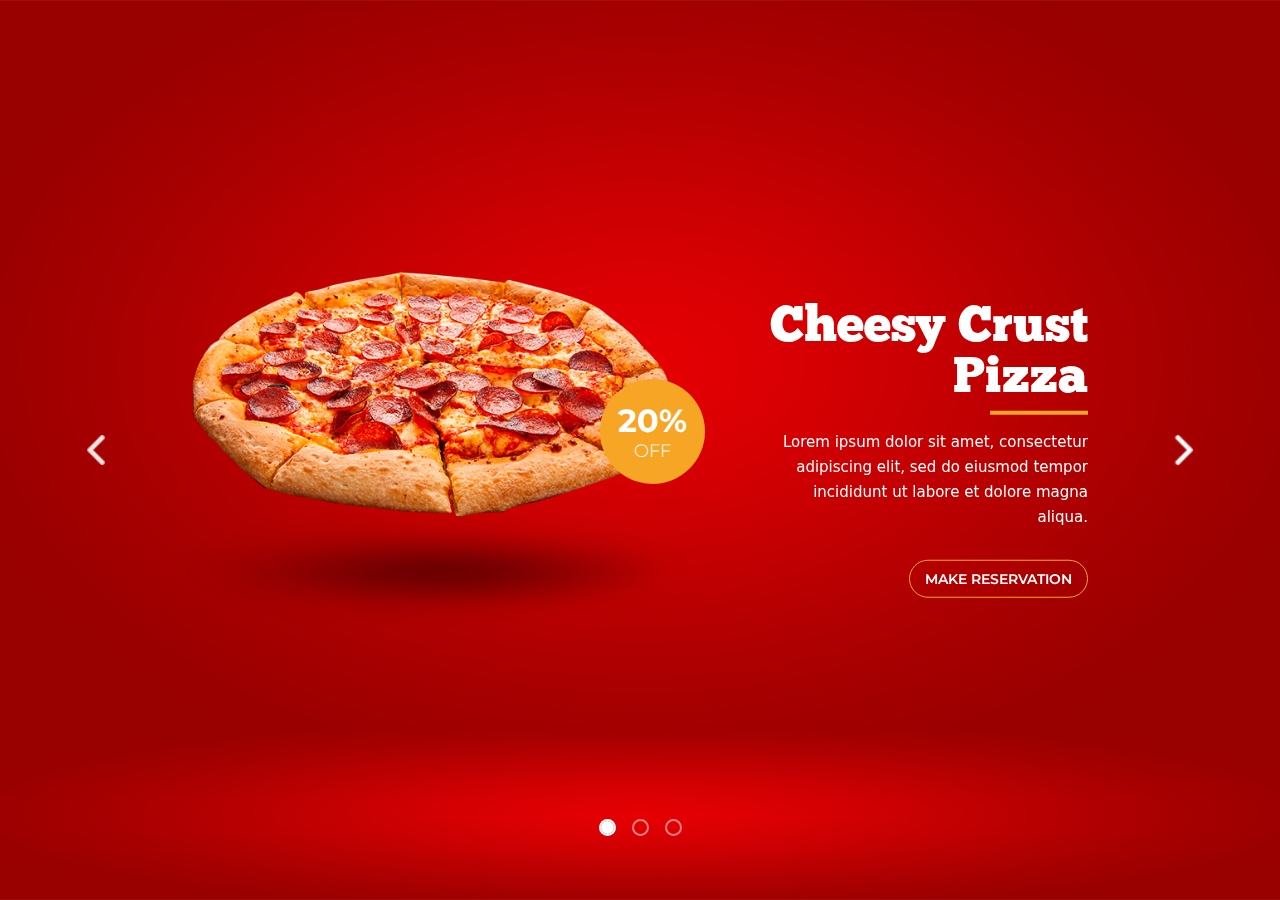
<file: index.html>
<!DOCTYPE html>
<html lang="zxx">
<head>

    <!-- Meta tags -->
    <meta charset="UTF-8">
    <meta name="viewport" content="width=device-width, initial-scale=1">
    
    <!-- Title -->
    <title>Butazzo - Fast Food and Restaurant Responsive Bootstrap Slider</title>
    
    <!-- Stylesheets -->
    <link rel="stylesheet" href="src/assets/css/bootstrap.min.css">
    <link rel="stylesheet" href="src/assets/css/style.css">

    <!-- Google Font -->
    <link href="https://fonts.googleapis.com/css2?family=Montserrat:wght@300,400,600,700&display=swap" rel="stylesheet">
    
</head>
<body>

<div id="myCarousel" class="carousel slide carousel-fade mb-6" data-bs-ride="carousel" data-bs-theme="light" style="background-image: url('src/assets/img/slider_bg.jpg');">
    <div class="carousel-inner">
        
        <!-- Carousel Item 1 -->
        <div class="carousel-item active">
            <div class="container">
                <div class="carousel-caption">
                    <div class="row flex align-items-center">
                        <div class="col-md-6 col-lg-7">

                            <!-- Carousel Image -->
                            <div class="fadeUp">
                                <div class="d-flex flex-column align-items-center position-relative item_media pr-9">
                                    <div class="position-relative">
                                        <img src="src/assets/img/Butazzo-Slider1.png" alt="butazzo-slider" class="item_img animate-bounce">
                                        <div class="item_badge">
                                            <span class="badge_btext">20%</span>
                                            <span class="badge_stext">OFF</span>
                                        </div>
                                    </div>
                                    <img src="src/assets/img/shadow.png" alt="shadow" class="item_shadow animate-shadow">
                                </div>
                            </div>
                        </div>
                        <div class="col-md-6 col-lg-5">

                            <!-- Carousel Content -->
                            <div class="text-start d-none d-md-block">
                                <h4 class="item_name fadeUp">Cheesy Crust Pizza</h4>
                                <p class="item_info fadeUp fade-slow">
                                    Lorem ipsum dolor sit amet, consectetur adipiscing elit, sed do eiusmod tempor incididunt ut labore et dolore magna aliqua.
                                </p>
                                <div class="text-end fadeUp fade-medium">
                                    <a href="#" class="item_link page-scroll">
                                        Make Reservation
                                    </a>
                                </div>
                            </div>
                        </div>
                    </div>
                </div>
            </div>
        </div>

        <!-- Carousel Item 2 -->
        <div class="carousel-item">
            <div class="container">
                <div class="carousel-caption">
                    <div class="row flex align-items-center">
                        <div class="col-md-6 col-lg-7">

                            <!-- Carousel Image -->
                            <div class="fadeUp">
                                <div class="d-flex flex-column align-items-center position-relative item_media pr-9">
                                    <div class="position-relative">
                                        <img src="src/assets/img/Butazzo-Slider2.png" alt="butazzo-slider" class="item_img animate-bounce">
                                        <div class="item_badge">
                                            <span class="badge_btext">25%</span>
                                            <span class="badge_stext">OFF</span>
                                        </div>
                                    </div>
                                    <img src="src/assets/img/shadow.png" alt="shadow" class="item_shadow animate-shadow">
                                </div>
                            </div>
                        </div>
                        <div class="col-md-6 col-lg-5">

                            <!-- Carousel Content -->
                            <div class="text-start d-none d-md-block">
                                <h4 class="item_name fadeUp">Taco Bell Chicken</h4>
                                <p class="item_info fadeUp fade-slow">
                                    Lorem ipsum dolor sit amet, consectetur adipiscing elit, sed do eiusmod tempor incididunt ut labore et dolore magna aliqua.
                                </p>
                                <div class="text-end fadeUp fade-medium">
                                    <a href="#" class="item_link page-scroll">
                                        Make Reservation
                                    </a>
                                </div>
                            </div>
                        </div>
                    </div>
                </div>
            </div>
        </div>

        <!-- Carousel Item 3 -->
        <div class="carousel-item">
            <div class="container">
                <div class="carousel-caption">
                    <div class="row flex align-items-center">
                        <div class="col-md-6 col-lg-7">

                            <!-- Carousel Image -->
                            <div class="fadeUp">
                                <div class="d-flex flex-column align-items-center position-relative item_media pr-9">
                                    <div class="position-relative">
                                        <img src="src/assets/img/Butazzo-Slider3.png" alt="butazzo-slider" class="item_img animate-bounce">
                                        <div class="item_badge">
                                            <span class="badge_btext">15%</span>
                                            <span class="badge_stext">OFF</span>
                                        </div>
                                    </div>
                                    <img src="src/assets/img/shadow.png" alt="shadow" class="item_shadow animate-shadow">
                                </div>
                            </div>
                        </div>
                        <div class="col-md-6 col-lg-5">

                            <!-- Carousel Content -->
                            <div class="text-start d-none d-md-block">
                                <h4 class="item_name fadeUp">Turkey Burger</h4>
                                <p class="item_info fadeUp fade-slow">
                                    Lorem ipsum dolor sit amet, consectetur adipiscing elit, sed do eiusmod tempor incididunt ut labore et dolore magna aliqua.
                                </p>
                                <div class="text-end fadeUp fade-medium">
                                    <a href="#" class="item_link page-scroll">
                                        Make Reservation
                                    </a>
                                </div>
                            </div>
                        </div>
                    </div>
                </div>
            </div>
        </div>
    </div>

    <!-- Carousel Control Left -->
    <button class="carousel-control-prev" type="button" data-bs-target="#myCarousel" data-bs-slide="prev">
        <img src="src/assets/img/left-arrow.png" alt="control-prev">
    </button>

    <!-- Carousel Control Right -->
    <button class="carousel-control-next" type="button" data-bs-target="#myCarousel" data-bs-slide="next">
        <img src="src/assets/img/right-arrow.png" alt="control-next">
    </button>


    <!-- Carousel Indicators -->
    <div class="carousel-indicators">

        <!-- Carousel Indicator 1 -->
        <button type="button" data-bs-target="#myCarousel" data-bs-slide-to="0" class="active" aria-current="true" aria-label="Slide 1"></button>

        <!-- Carousel Indicator 2 -->
        <button type="button" data-bs-target="#myCarousel" data-bs-slide-to="1" aria-label="Slide 2"></button>

        <!-- Carousel Indicator 3 -->
        <button type="button" data-bs-target="#myCarousel" data-bs-slide-to="2" aria-label="Slide 3"></button>
    </div>
</div>

<!-- JavaScript -->
<script src="src/assets/js/bootstrap.bundle.min.js"></script>

</body>
</html>
</file>
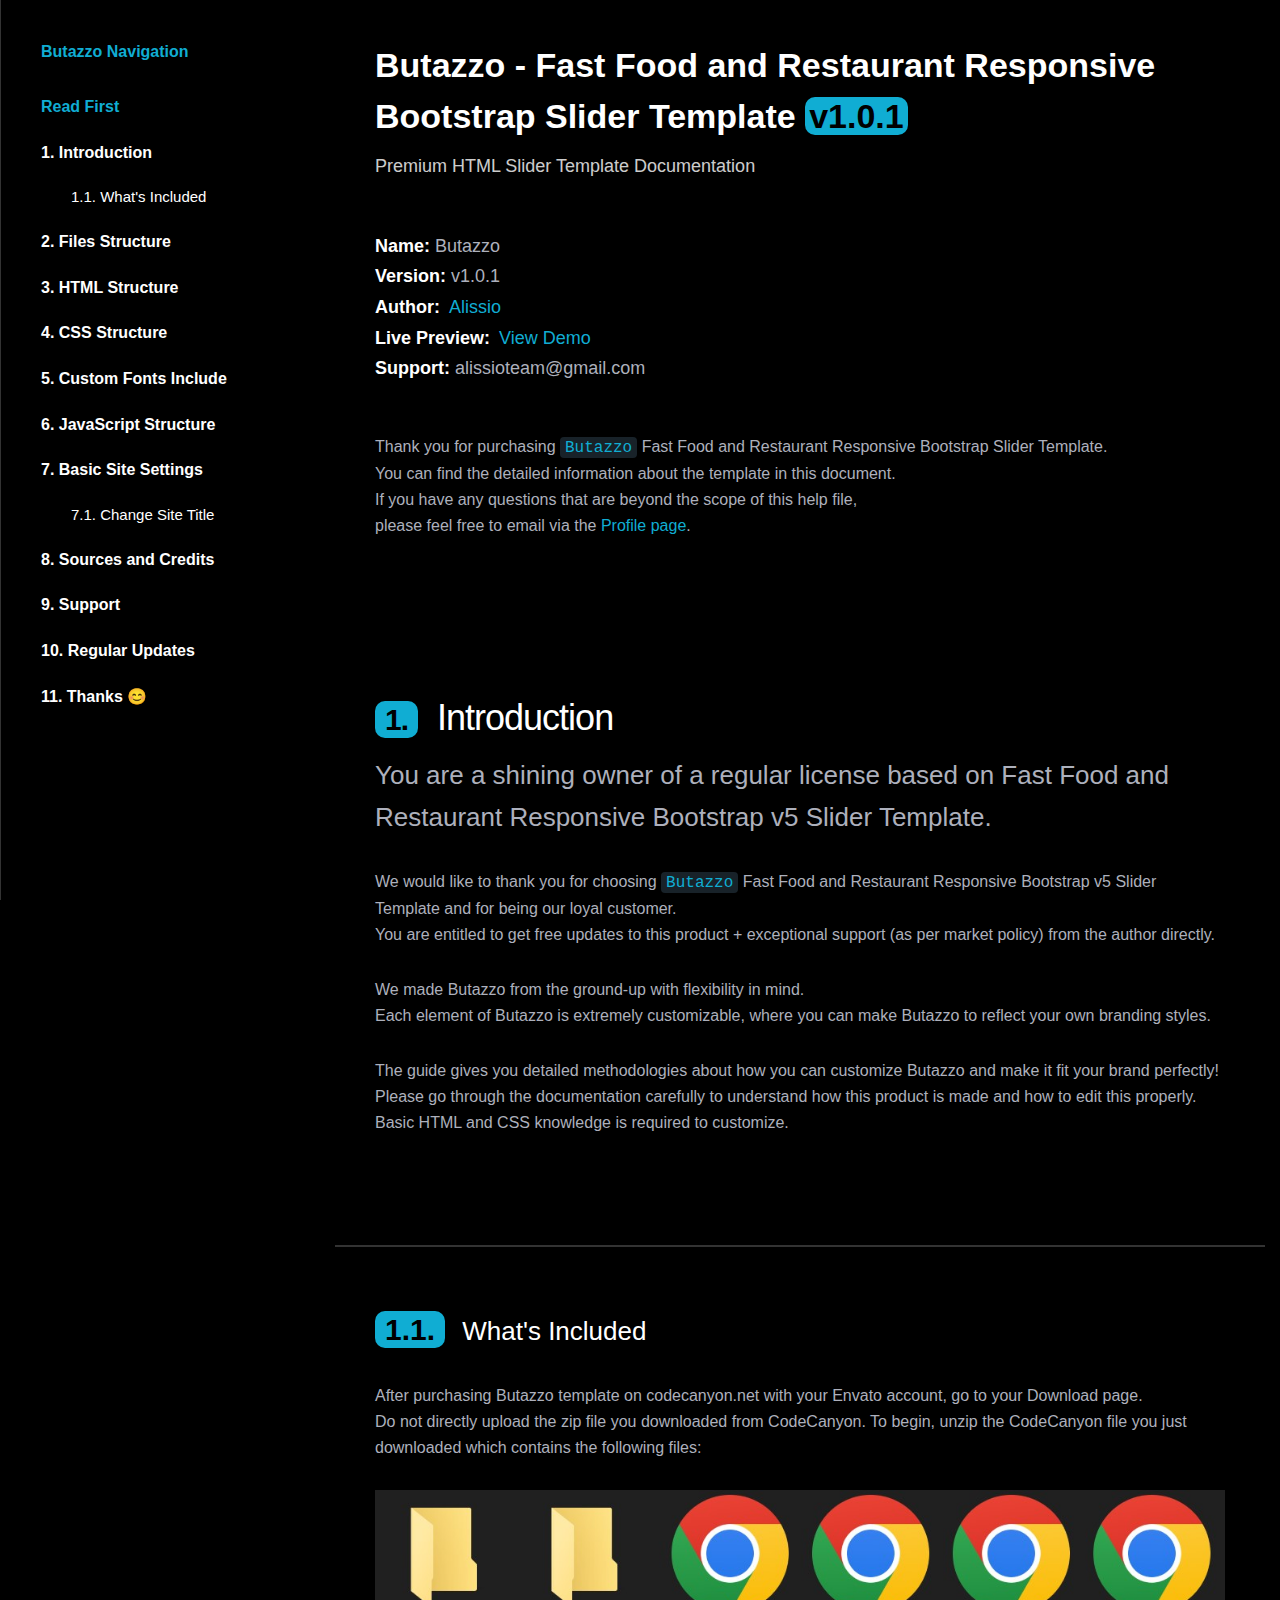
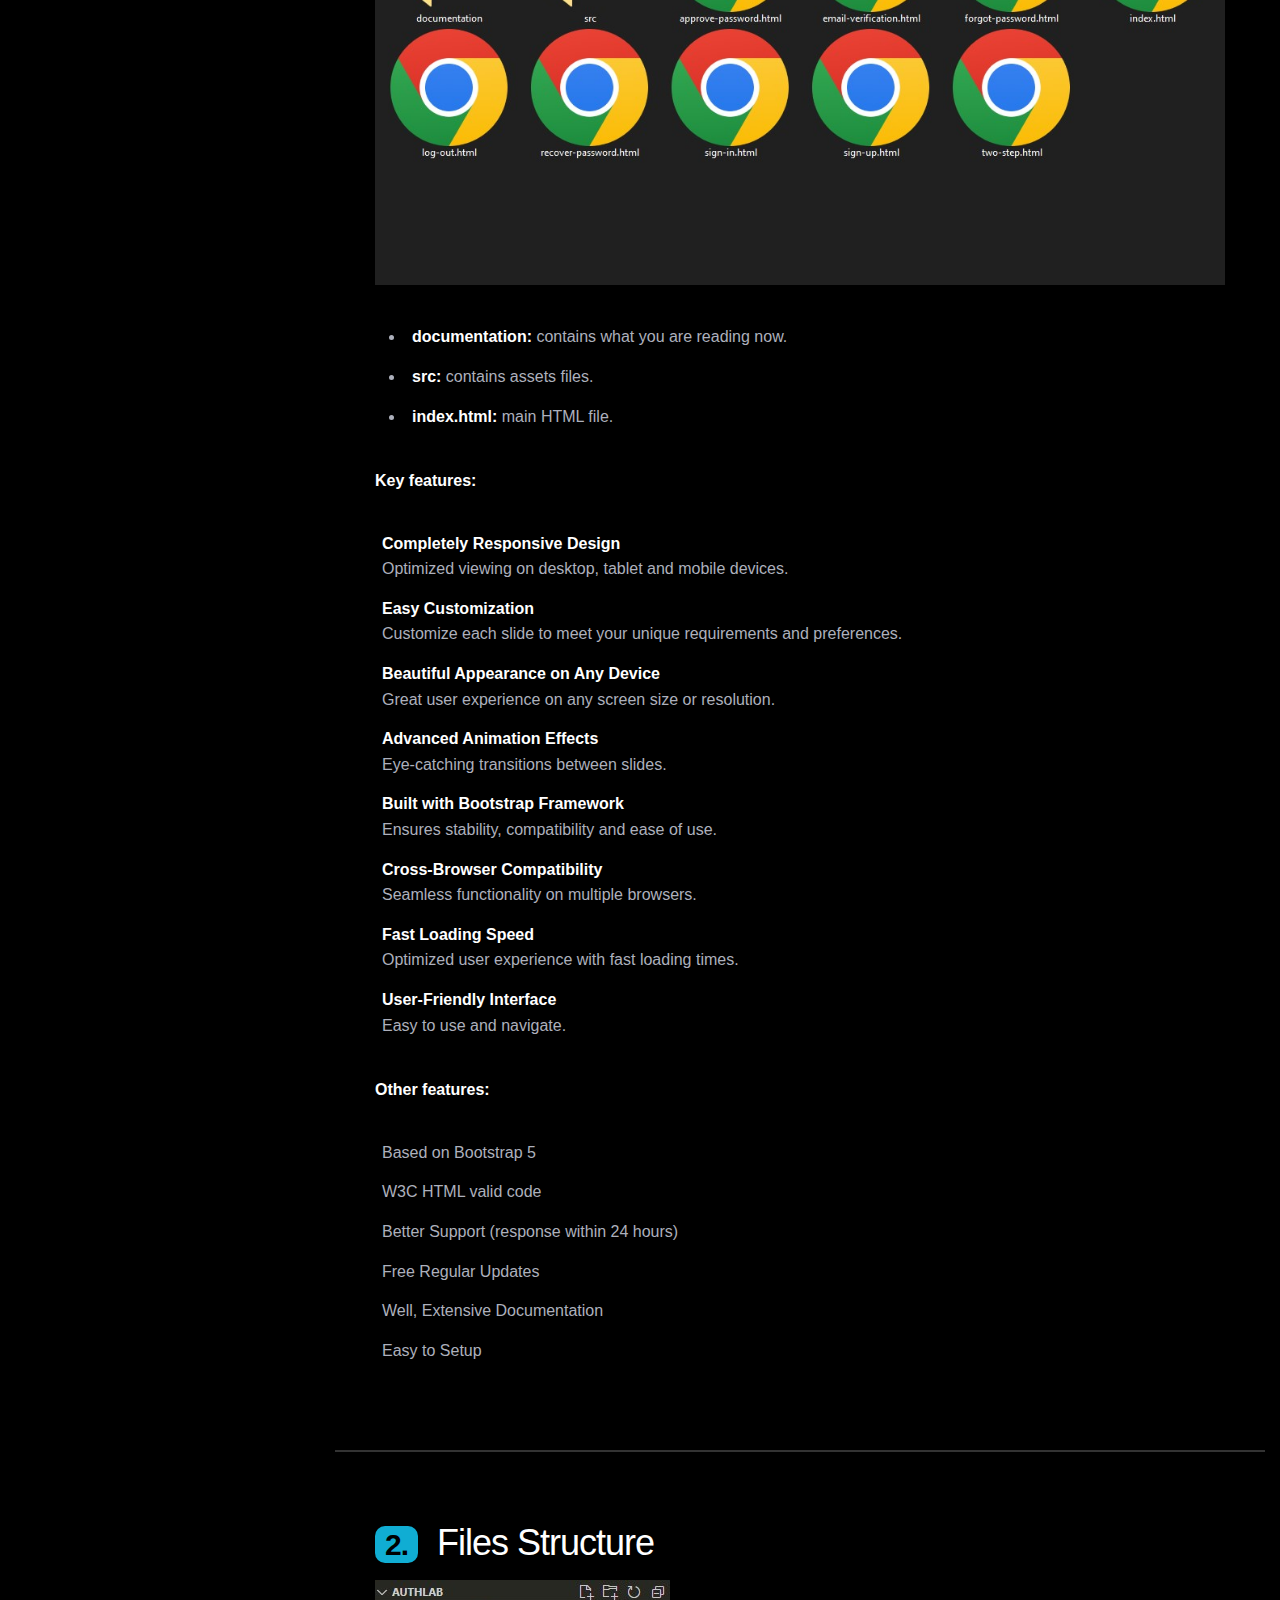
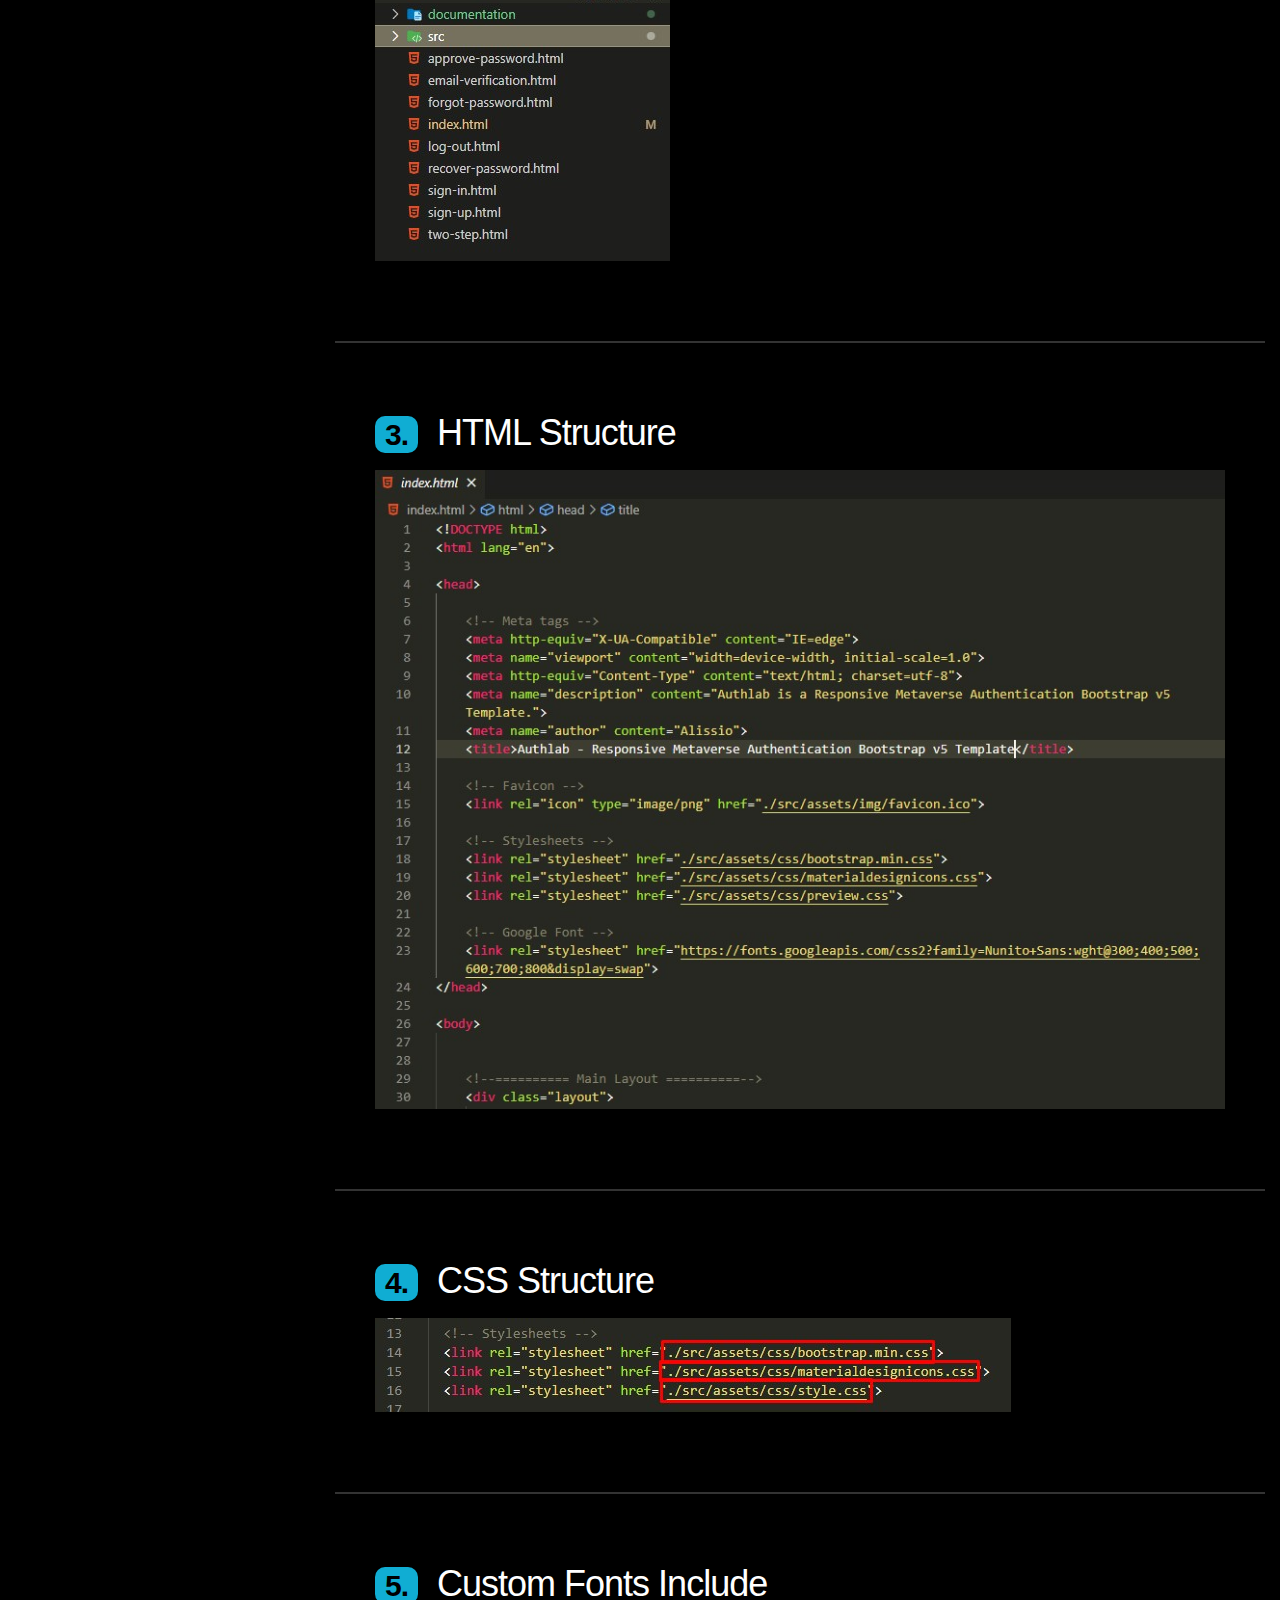
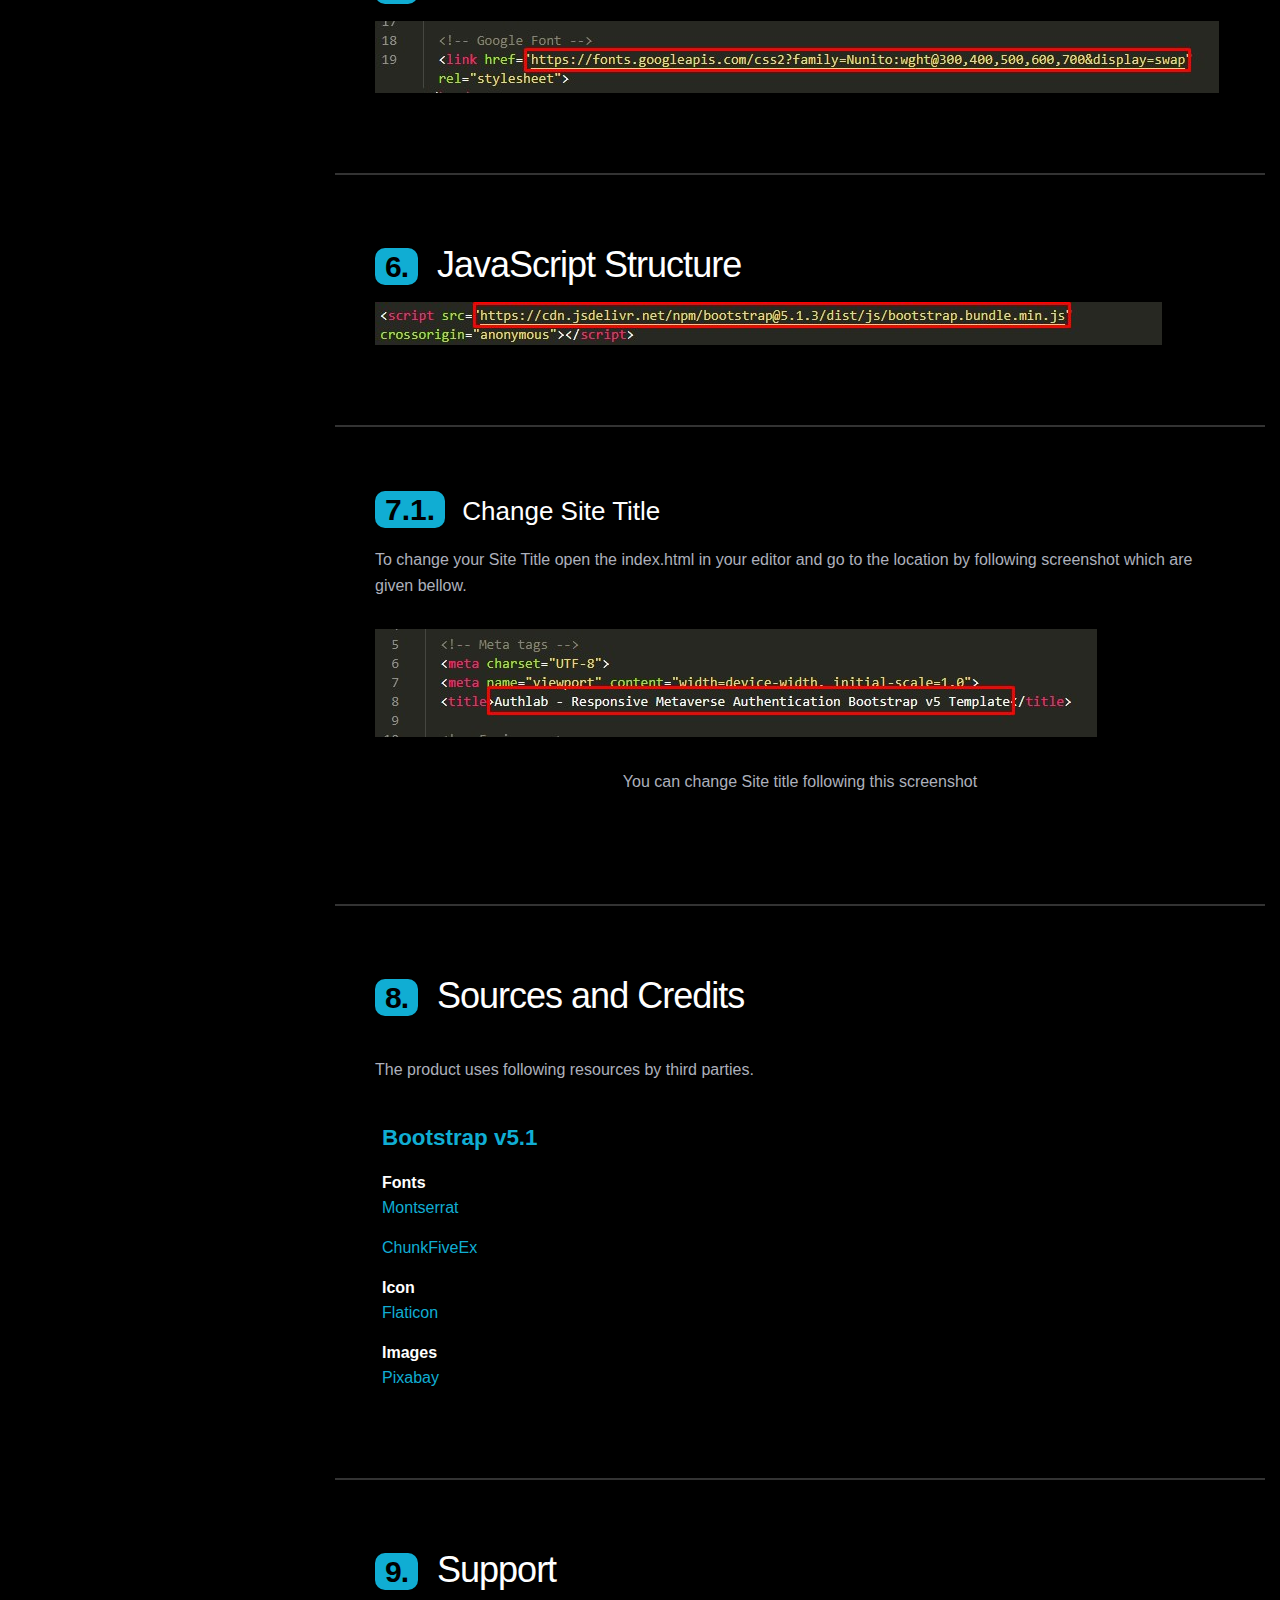
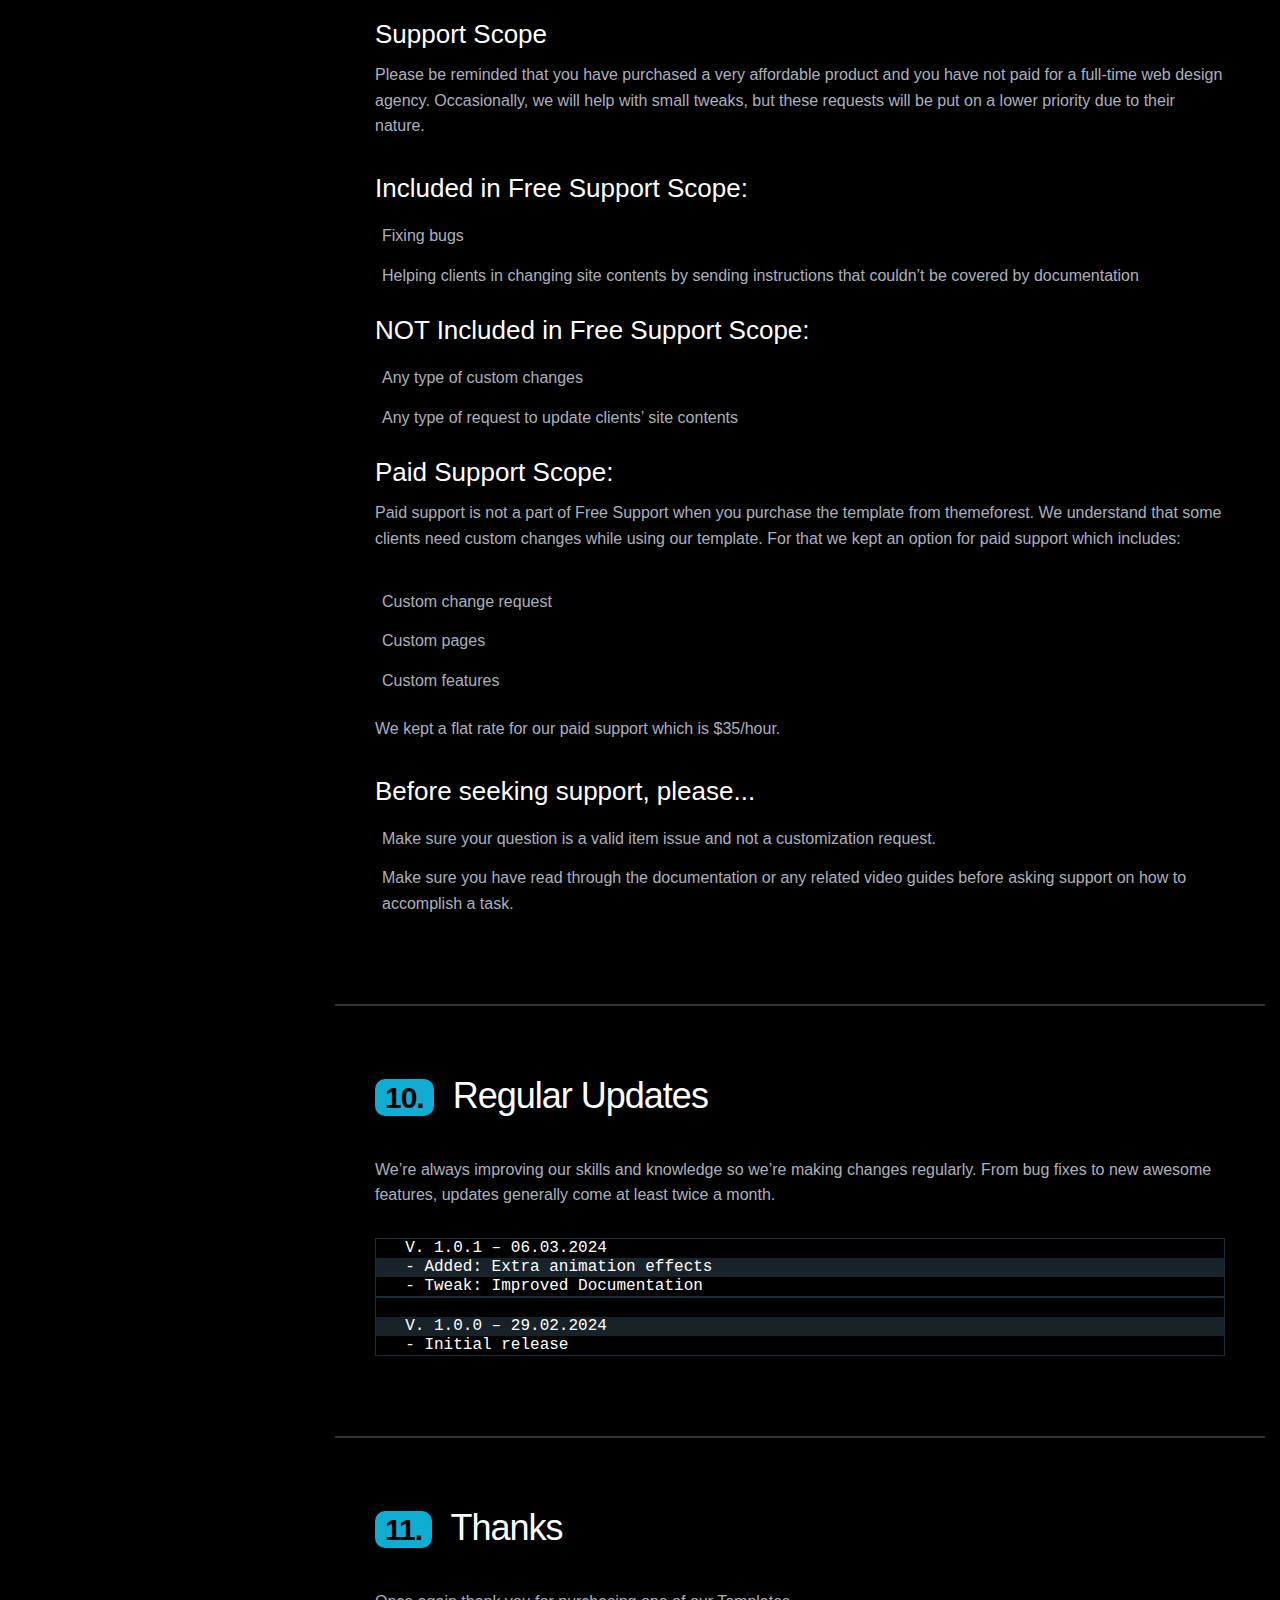
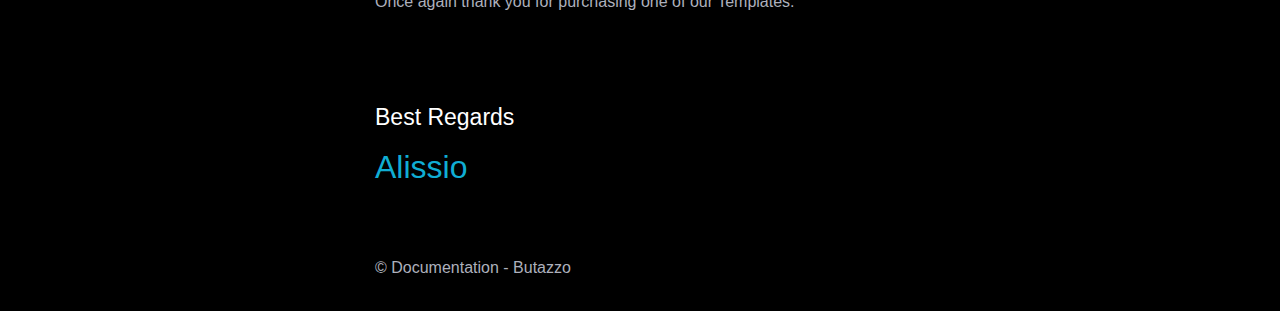
<file: documentation/index.html>
<!doctype html>
<html class="no-js" lang="">

<head>
  <meta charset="utf-8">
  <meta http-equiv="X-UA-Compatible" content="IE=edge,chrome=1">
  <meta name="description" content="">
  <meta name="viewport" content="width=device-width, initial-scale=1">

  <!-- Title -->
  <title>Butazzo - Fast Food and Restaurant Responsive Bootstrap Slider Documentation</title>

  <link rel="stylesheet" href="css/normalize.min.css">
  <link rel="stylesheet" href="css/foundation.css">
  <link rel="stylesheet" href="css/prism.css">
  <link rel="stylesheet" href="css/main.css">

  <!-- Place favicon.ico in the root directory -->
  <link rel="icon" type="image/x-icon" href="favicon.ico">

</head>

<body>

  <div id="site-body">

    <div id="container" class="row">

      <div id="sidebar" class="large-3 columns">

        <div class="sticky">
            <div class="sidebar-logo">Butazzo Navigation</div>
          <ol>
            <li>
              <a href="#read-first" class="read-first active">Read First</a>
            </li>
            <li>
              <a href="#introduction" class="introduction">1. Introduction</a>
                <ul>
                    <li>
                        <a href="#whats-included" class="whats-included">1.1. What's Included</a>
                    </li>
                </ul>
            </li>
            <li>
              <a href="#files-structure" class="files-structure">2. Files Structure</a>
            </li>
            <li>
              <a href="#html-structure" class="html-structure">3. HTML Structure</a>
            </li>
            <li>
              <a href="#css-structure" class="css-structure">4. CSS Structure</a>
            </li>
            <li>
              <a href="#fonts-include" class="fonts-include">5. Custom Fonts Include</a>
            </li>
            <li>
              <a href="#javascript-structure" class="javascript-structure">6. JavaScript Structure</a>
            </li>
            <li>
              <a href="#site-title" class="site-title">7. Basic Site Settings</a>
                <ul>
                    <li>
                        <a href="#site-title" class="site-title">7.1. Change Site Title</a>
                    </li>
                </ul>
            </li>
            <li><a href="#credits" class="credits">8. Sources and Credits</a></li>
            <li><a href="#support" class="support">9. Support</a></li>
            <li><a href="#updates" class="updates">10. Regular Updates</a></li>
            <li><a href="#thanks" class="thanks">11. Thanks 😊</a></li>
          </ol>

        </div>

      </div>

      <div id="main-content" class="large-9 columns">

        <section id="read-first">
          <div class="row">
            <div class="large-centered columns">
              <div class="name">
                <h3>Butazzo - Fast Food and Restaurant Responsive Bootstrap Slider Template <span>v1.0.1</span></h3>
                <p>Premium HTML Slider Template Documentation</p>
              </div>

              <ul class="meta">
                <li><strong>Name:</strong> Butazzo</li>
                <li><strong>Version:</strong> v1.0.1</li>
                <li>
                  <strong>Author: </strong> 
                  <a 
                    href="https://themeforest.net/user/alissio" 
                    target="_blank" 
                    rel="noopener noreferrer"
                  >
                    Alissio
                  </a>
                </li>
                <li>
                  <strong>Live Preview: </strong> 
                  <a 
                    href="https://butazzo.netlify.app/"
                    target="_blank" 
                    rel="noopener noreferrer"
                  >
                    View Demo
                  </a>
                </li>
                <li>
                  <strong>Support:</strong> alissioteam@gmail.com
                </li>
              </ul>

              <p>Thank you for purchasing <code>Butazzo</code> Fast Food and Restaurant Responsive Bootstrap Slider Template. <br> You can find the detailed information about the template in this document. <br> If you have any questions that are beyond the scope of this help
                file, <br> please feel free to email via the <a href="https://themeforest.net/user/alissio" target="_blank">Profile page</a>.</p>
            </div>
          </div>
        </section>

        <section id="introduction" class="section">

          <h1 class="section-title"><span>1.</span> Introduction</h1>
          <p class="lead">You are a shining owner of a regular license based on Fast Food and Restaurant Responsive Bootstrap v5 Slider Template.
          </p>
          <p>We would like to thank you for choosing <code>Butazzo</code> Fast Food and Restaurant Responsive Bootstrap v5 Slider Template and for being our loyal customer.
          <br> You are entitled to get free updates to this product + exceptional support (as per market policy) from the author directly.</p>
          <p>We made Butazzo from the ground-up with flexibility in mind. <br>
          Each element of Butazzo is extremely customizable, where you can make Butazzo to reflect your own branding styles.</p>
          <p>The guide gives you detailed methodologies about how you can customize Butazzo and make it fit your brand perfectly!
          <br> Please go through the documentation carefully to understand how this product is made and how to edit this properly. <br> Basic HTML and CSS knowledge is required to customize.</p>
        </section>

        <section id="whats-included" class="section sub-section">

          <h2 class="section-title"><span>1.1.</span> What's Included</h2>

          <br>
          <p>After purchasing Butazzo template on codecanyon.net with your Envato account, go to your Download page.
          <br>
          Do not directly upload the zip file you downloaded from CodeCanyon. To begin, unzip the CodeCanyon file you just downloaded which contains the following files:</p>

          <img src="./img/unzip-file.jpg" alt="unzip-file">

          <ul class="list-disc mt-2">
            <li><strong>documentation:</strong> contains what you are reading now.</li>
            <li><strong>src:</strong> contains assets files.</li>
            <li><strong>index.html:</strong> main HTML file.</li>
          </ul>

          <p class="mt-2"><strong>Key features:</strong></p>

          <ul>
            <li>
              <strong>Completely Responsive Design</strong>
              <span class="d-block">Optimized viewing on desktop, tablet and mobile devices.</span class="d-block">
            </li>
            <li>
              <strong>Easy Customization</strong>
              <span class="d-block">Customize each slide to meet your unique requirements and preferences.</span class="d-block">
            </li>
            <li>
              <strong>Beautiful Appearance on Any Device</strong>
              <span class="d-block">Great user experience on any screen size or resolution.</span class="d-block">
            </li>
            <li>
              <strong>Advanced Animation Effects</strong>
              <span class="d-block">Eye-catching transitions between slides.</span class="d-block">
            </li>
            <li>
              <strong>Built with Bootstrap Framework</strong>
              <span class="d-block">Ensures stability, compatibility and ease of use.</span class="d-block">
            </li>
            <li>
              <strong>Cross-Browser Compatibility</strong>
              <span class="d-block">Seamless functionality on multiple browsers.</span class="d-block">
            </li>
            <li>
              <strong>Fast Loading Speed</strong>
              <span class="d-block">Optimized user experience with fast loading times.</span class="d-block">
            </li>
            <li>
              <strong>User-Friendly Interface</strong>
              <span class="d-block">Easy to use and navigate.</span class="d-block">
            </li>
          </ul>

          <p class="mt-2"><strong>Other features:</strong></p>

          <ul>
            <li>Based on Bootstrap 5</li>
            <li>W3C HTML valid code</li>
            <li>Better Support (response within 24 hours)</li>
            <li>Free Regular Updates</li>
            <li>Well, Extensive Documentation</li>
            <li>Easy to Setup</li>
          </ul>

        </section>

        <section id="files-structure" class="section">

          <h1 class="section-title"><span>2.</span> Files Structure</h1>

          <img src="./img/file-structure.jpg" alt="file-structure">
        </section>

        <section id="html-structure" class="section">

          <h1 class="section-title"><span>3.</span> HTML Structure</h1>

          <img src="./img/html-structure.jpg" alt="html-structure">
        </section>
        
        <section id="css-structure" class="section">

          <h1 class="section-title"><span>4.</span> CSS Structure</h1>

          <img src="./img/css-structure.jpg" alt="css-structure">
        </section>
        
        <section id="fonts-include" class="section">

          <h1 class="section-title"><span>5.</span> Custom Fonts Include</h1>

          <img src="./img/fonts-include.jpg" alt="fonts-include">
        </section>
        
        <section id="javascript-structure" class="section">

          <h1 class="section-title"><span>6.</span> JavaScript Structure</h1>

          <img src="./img/javascript-structure.jpg" alt="javascript-structure">
        </section>

        <section id="site-title" class="section sub-section">

          <h2 class="section-title"><span>7.1.</span> Change Site Title</h2>

          <p class="mt-1">To change your Site Title open the index.html in your editor and go to the location by following screenshot which are given bellow.</p>

          <img src="./img/site-title.jpg" alt="title-change">

          <p class="text-center mt-2">You can change Site title following this screenshot</p>

        </section>

        <section id="credits" class="section">

          <h1 class="section-title"><span>8.</span> Sources and Credits</h1>

          <br>

          <p>The product uses following resources by third parties.</p>

          <ul class="credits">
            <li>
              <a href="https://getbootstrap.com/docs/5.1/getting-started/introduction/" target="_blank" class="fs-1_4 bold">
                Bootstrap v5.1
              </a>
            </li>
            <li>
              <span class="d-block"><strong>Fonts</strong></span>
              <a href="https://fonts.google.com/specimen/Montserrat" rel="nofollow" target="_blank">Montserrat</a>
            </li>
            <li>
              <a href="https://www.dafont.com/chunkfive-ex.font" rel="nofollow" target="_blank">ChunkFiveEx</a>
            </li>
            <li>
              <span class="d-block"><strong>Icon</strong></span>
              <a href="https://www.flaticon.com/" rel="nofollow" target="_blank">Flaticon</a>
            </li>
            <li>
              <span class="d-block"><strong>Images</strong></span>
              <a href="https://pixabay.com/" target="_blank">Pixabay</a>
            </li>
          </ul>

        </section>

        <section id="support" class="section">

          <h1 class="section-title"><span>9.</span> Support</h1>

          <h2 class="mt-1">Support Scope</h2>

          <p>Please be reminded that you have purchased a very affordable product and you have not paid for a full-time web design agency. Occasionally, we will help with small tweaks, but these requests will be put on a lower priority due to their nature.</p>


          <div class="sub-section">

            <h2 class="mt-1">Included in Free Support Scope:</h2>

            <ul>
              <li>Fixing bugs</li>
              <li>Helping clients in changing site contents by sending instructions that couldn’t be covered by documentation</li>
            </ul>

          </div>

          <div class="sub-section">

            <h2 class="mt-1"><span class="red">NOT</span> Included in Free Support Scope:</h2>

            <ul>
              <li>Any type of custom changes</li>
              <li>Any type of request to update clients’ site contents</li>
            </ul>

          </div>

          <div class="sub-section">

              <h2 class="mt-1">Paid Support Scope:</h2>
              <p>Paid support is not a part of Free Support when you purchase the template from themeforest.
                  We understand that some clients need custom changes while using our template.
                  For that we kept an option for paid support which includes:</p>

              <ul>
                  <li>Custom change request</li>
                  <li>Custom pages</li>
                  <li>Custom features</li>
              </ul>

              <p class="mt-1">We kept a flat rate for our paid support which is $35/hour.</p>

          </div>

          <div class="sub-section">

            <h2 class="mt-1">Before seeking support, please...</h2>

            <ul>
              <li>Make sure your question is a valid item issue and not a customization request.</li>
              <li>Make sure you have read through the documentation or any related video guides before asking support on
                how to accomplish a task.</li>
            </ul>

          </div>


        </section>

        <section id="updates" class="section">

          <h1 class="section-title"><span>10.</span> Regular Updates</h1>

          <br>

          <p>We’re always improving our skills and knowledge so we’re making changes regularly. From bug fixes to new
            awesome features, updates generally come at least twice a month.
          <p>

<pre class="css">
  V. 1.0.1 – 06.03.2024
  - Added: Extra animation effects
  - Tweak: Improved Documentation
</pre>

<pre class="css">

  V. 1.0.0 – 29.02.2024
  - Initial release
</pre>
        </section>

        <section id="thanks" class="section">

          <h1 class="section-title"><span>11.</span> Thanks</h1>

          <br>

          <p>Once again thank you for purchasing one of our Templates.<p>
            <br>
            <h4 class="d-block">Best Regards</h4>
            <a href="https://themeforest.net/user/alissio" target="_blank" class="fs-2">Alissio</a>

            <footer class="mt-4">
              <p>© Documentation - Butazzo</p>
            </footer>

        </section>

      </div>

    </div>

  </div>

  <script src="js/vendor/jquery-1.11.2.min.js"></script>
  <script src="js/prism.js"></script>
  <script src="js/main.js"></script>
</body>

</html>
</file>
<file: src/assets/css/style.css>
/* 
    Template Name: Butazzo
    Template URI: https://butazzo.netlify.app/
    Author: Alissio
    File Description: Main Css file of the template
	Version: 1.0.0
*/

/*-----------------------------------------------------------------------------------

    CSS INDEX
    ===================

    1. - FONTS

    2. - Global

    3. - CUSTOMIZE THE CAROUSEL

    4. - RESPONSIVE

-----------------------------------------------------------------------------------*/



/* 1. - FONTS
-------------------------------------------------- */

@font-face {
    font-family: 'ChunkFiveEx';
    src: url('../font/ChunkFiveEx/ChunkFiveEx.eot');
    src: url('../font/ChunkFiveEx/ChunkFiveEx.eot?#iefix') format('embedded-opentype'),
        url('../font/ChunkFiveEx/ChunkFiveEx.woff') format('woff'),
        url('../font/ChunkFiveEx/ChunkFiveEx.ttf') format('truetype'),
        url('../font/ChunkFiveEx/ChunkFiveEx.svg#ChunkFiveEx') format('svg');
    font-weight: normal;
    font-style: normal;
}



/* 2. - Global
-------------------------------------------------- */

* {
    outline: 0 !important;
    font-weight: 300;
}

body {
    overflow-x: hidden;
    -webkit-font-smoothing: antialiased;
    -moz-osx-font-smoothing: grayscale;    
}

a,
button {
    outline: 0 !important;
}

a,
a:hover,
a:focus {
    text-decoration: none;
}

.pr-9 {
    padding-right: 2.25rem; /* 36px */
}


/* 3. - CUSTOMIZE THE CAROUSEL
-------------------------------------------------- */

.carousel {
    background-repeat: no-repeat;
    background-position: top center;
    background-size: cover;
}

.carousel-indicators {
    bottom: 48px;
}

.carousel-control {
    z-index: 1;
    background: none;
    opacity: .9;
    width: auto;
}

.carousel-control-next, 
.carousel-control-prev {
    opacity: 1;
}

.carousel-control-next img, 
.carousel-control-prev img {
    width: 30px;
    height: 30px;
}

.carousel-inner .carousel-item {
    min-height: 100vh;
    background-position: center;
    background-size: cover;
    -webkit-transition-duration: .3s;
         -o-transition-duration: .3s;
            transition-duration: .3s;
}

.carousel-caption {
    top: 50%;
    -webkit-transform: translateY(-50%);
        -ms-transform: translateY(-50%);
            transform: translateY(-50%); 
    margin: 0;
    bottom: auto;
    text-shadow: none;
    padding: 0; 
}

.carousel-caption h1 {
    color: #ffffff;
    font-size: 76px;
    border-left: 1px solid #56b3a5;
    border-right: 1px solid #56b3a5;
    display: inline-block;
    padding: 20px 80px;
    position: relative;
    margin-bottom: 50px;
}

.carousel-caption h1,
.item_name {
    font-family: 'ChunkFiveEx';
}

.item_name {
    font-size: 50px;
    line-height: normal;
    position: relative;
    padding-bottom: 10px;
    margin-bottom: 15px;
    text-align: right;
}

.item_name:after {
    content: "";
    width: 98px;
    height: 4px;
    background-color: #f6a525;
    position: absolute;
    right: 0;
    bottom: 0;
}

.item_img {
    max-width: 100%;   
}

.item_media {
    padding-bottom: 7rem;
}

.item_shadow {
    position: absolute;
    bottom: 0;
    z-index: -1;
    max-width: 100%;  
}

.item_badge {
    width: 105px;
    height: 105px;
    position: absolute;
    right: -36px;
    top: 77%;
    opacity: .5;
    -webkit-transform: translateY(100%);
        -ms-transform: translateY(100%);
            transform: translateY(100%);
    -webkit-transition: all 1s;
    -o-transition: all 1s;
    transition: all 1s;
    background-color: #f6a525;
    color: #fff;
    border-radius: 50%;
    display: -webkit-box;
    display: -ms-flexbox;
    display: flex;
    -webkit-box-orient: vertical;
    -webkit-box-direction: normal;
        -ms-flex-direction: column;
            flex-direction: column;
    -webkit-box-pack: center;
        -ms-flex-pack: center;
            justify-content: center;  
}

.carousel-inner .carousel-item.active .item_badge {
    -webkit-transform: translateY(-77%);
        -ms-transform: translateY(-77%);
            transform: translateY(-77%);
    opacity: 1;
}


.item_link {
    font-size: 14px;
    line-height: 20px;
    font-family: "Montserrat", sans-serif;
    font-weight: 600;
    text-transform: uppercase;
    color: #fff;
    padding: 8px 15px;
    display: inline-block;
    border: 1px solid #f6a525;
    border-radius: 30px;
    color: #fff!important;
    margin-top: 30px;
}

.item_link:hover {
    background-color: #f6a525;
    color: #fff!important;
    border-color: transparent;
    -webkit-transition: all .3s ease-out;
    -o-transition: all .3s ease-out;
    transition: all .3s ease-out;
}

.badge_btext {
    display: block;
    font-family: "Montserrat", sans-serif;
    font-weight: 700;
    font-size: 32px;
    line-height: normal;
}

.badge_stext {
    font-family: "Montserrat", sans-serif;
    font-weight: 300;
    font-size: 18px;
    line-height: normal;
}

.carousel-caption h1 .border-top:before,
.carousel-caption h1 .border-top:after,
.carousel-caption h1 .border-bottom:before,
.carousel-caption h1 .border-bottom:after {
    content: '';
    position: absolute;
    width: 7%;
    height: 1px;
    background-color: #56b3a5;
}

.carousel-caption h1 .border-top:before {
    top: 0px;
    left: 0px;
}

.carousel-caption h1 .border-top:after {
    top: 0px;
    right: 0px;
}

.carousel-caption h1 .border-bottom:after {
    bottom: 0px;
    right: 0px;
}

.carousel-caption h1 .border-bottom:before {
    bottom: 0px;
    left: 0px;
}

.carousel-caption p {
    color: #fff;
    font-size: 15px;
    line-height: 25px;
    text-align: right;
    width: 85%;
    margin-right: 0;
    margin-left: auto;
    margin-bottom: 0;
}

.carousel-caption .fadeUp,
.carousel-caption .fadeUpSlow {
    opacity: 0;
    -webkit-transform: translateY(100%);
        -ms-transform: translateY(100%);
            transform: translateY(100%);
    -webkit-transition: all .8s;
    -o-transition: all .8s;
    transition: all .8s
}

.carousel-inner .carousel-item.active .carousel-caption .fadeUp {
    -webkit-transform: translateY(0);
        -ms-transform: translateY(0);
            transform: translateY(0);
    opacity: 1;
}

.carousel-caption .fade-slow {
    -webkit-transition-delay: .4s;
         -o-transition-delay: .4s;
            transition-delay: .4s;
}

.carousel-caption .fade-medium {
    -webkit-transition-delay: .6s;
         -o-transition-delay: .6s;
            transition-delay: .6s;
}

.carousel-indicators button[data-bs-target],
.carousel-indicators button[data-bs-target].active {
    width: 13px;
    height: 13px;
    border-width: 2px;
    border-color: #fff;
    margin: 0 8px;
    background-color: transparent;
    border: 2px solid #fff;
    border-radius: 10px;
}

.carousel-indicators button[data-bs-target].active {
    background-color: #fff;
}

.animate-bounce {
    -webkit-animation: bounce 1s infinite;
            animation: bounce 1s infinite;
}

.animate-shadow {
    -webkit-animation: shadow 1s infinite;
            animation: shadow 1s infinite;
}

@-webkit-keyframes bounce {
    0%,to {
        -webkit-transform: translateY(-5%);
                transform: translateY(-5%);
        -webkit-animation-timing-function: cubic-bezier(.8,0,1,1);
                animation-timing-function: cubic-bezier(.8,0,1,1)
    }

    50% {
        -webkit-transform: none;
                transform: none;
        -webkit-animation-timing-function: cubic-bezier(0,0,.2,1);
                animation-timing-function: cubic-bezier(0,0,.2,1)
    }
}

@keyframes bounce {
    0%,to {
        -webkit-transform: translateY(-5%);
                transform: translateY(-5%);
        -webkit-animation-timing-function: cubic-bezier(.8,0,1,1);
                animation-timing-function: cubic-bezier(.8,0,1,1)
    }

    50% {
        -webkit-transform: none;
                transform: none;
        -webkit-animation-timing-function: cubic-bezier(0,0,.2,1);
                animation-timing-function: cubic-bezier(0,0,.2,1)
    }
}

@-webkit-keyframes shadow {
    0%,to {
        -webkit-transform: scale(.8);
                transform: scale(.8);
        -webkit-animation-timing-function: cubic-bezier(.8,0,1,1);
                animation-timing-function: cubic-bezier(.8,0,1,1)
    }

    50% {
        -webkit-transform: none;
                transform: none;
        -webkit-animation-timing-function: cubic-bezier(0,0,.2,1);
                animation-timing-function: cubic-bezier(0,0,.2,1)
    }
}

@keyframes shadow {
    0%,to {
        -webkit-transform: scale(.8);
                transform: scale(.8);
        -webkit-animation-timing-function: cubic-bezier(.8,0,1,1);
                animation-timing-function: cubic-bezier(.8,0,1,1)
    }

    50% {
        -webkit-transform: none;
                transform: none;
        -webkit-animation-timing-function: cubic-bezier(0,0,.2,1);
                animation-timing-function: cubic-bezier(0,0,.2,1)
    }
}


/* 4. - RESPONSIVE
-------------------------------------------------- */

@media only screen and (max-width: 1160px) {
    .carousel-caption {
        left: 12%;
        right: 12%;
    }
}

@media only screen and (max-width: 992px) {
    .item_name {
        font-size: 38px;
    }
    .carousel-caption p {
        width: 90%;
    }
    .item_media {
        padding-bottom: 4rem;
    }
    .item_badge {
        width: 90px;
        height: 90px;
    }
    .badge_btext {
        font-size: 28px;
    }
    .badge_stext {
        font-size: 16px;
    }
}

@media only screen and (max-width: 768px) {
    .carousel-caption {
        padding: 0 1rem;
    }
    .item_media {
        padding-bottom: 6rem;
    }
    .item_badge {
        width: 105px;
        height: 105px;
    }
    .badge_btext {
        font-size: 30px;
    }
    .badge_stext {
        font-size: 20px;
    }
}
</file>
<file: documentation/css/prism.css>
/* http://prismjs.com/download.html?themes=prism&languages=markup+css+clike+javascript+coffeescript+handlebars+jade+less+markdown+php+scss+stylus&plugins=line-highlight+line-numbers+show-language */
/**
 * prism.js default theme for JavaScript, CSS and HTML
 * Based on dabblet (http://dabblet.com)
 * @author Lea Verou
 */

code[class*="language-"],
pre[class*="language-"] {
	color: #fff;
	font-family: Consolas, Monaco, 'Andale Mono', monospace;
	direction: ltr;
	text-align: left;
	white-space: pre;
	word-spacing: normal;
	word-break: normal;
	line-height: 1.5;

	-moz-tab-size: 4;
	-o-tab-size: 4;
	tab-size: 4;

	-webkit-hyphens: none;
	-moz-hyphens: none;
	-ms-hyphens: none;
	hyphens: none;
}

pre[class*="language-"]::-moz-selection, pre[class*="language-"] ::-moz-selection,
code[class*="language-"]::-moz-selection, code[class*="language-"] ::-moz-selection {
	text-shadow: none;
	background: #b3d4fc;
}

pre[class*="language-"]::selection, pre[class*="language-"] ::selection,
code[class*="language-"]::selection, code[class*="language-"] ::selection {
	text-shadow: none;
	background: #b3d4fc;
}

@media print {
	code[class*="language-"],
	pre[class*="language-"] {
		text-shadow: none;
	}
}

/* Code blocks */
pre[class*="language-"] {
	padding: 1em;
	margin: .5em 0;
	overflow: auto;
}

:not(pre) > code[class*="language-"],
pre[class*="language-"] {
	background: #182229;
}

/* Inline code */
:not(pre) > code[class*="language-"] {
	padding: .1em;
	border-radius: .3em;
}

.token.comment,
.token.prolog,
.token.doctype,
.token.cdata {
	color: slategray;
}

.token.punctuation {
	color: #999;
}

.namespace {
	opacity: .7;
}

.token.property,
.token.tag,
.token.boolean,
.token.number,
.token.constant,
.token.symbol,
.token.deleted {
	color: #905;
}

.token.selector,
.token.attr-name,
.token.string,
.token.char,
.token.builtin,
.token.inserted {
	color: #690;
}

.token.operator,
.token.entity,
.token.url,
.language-css .token.string,
.style .token.string {
	color: #a67f59;
	background: hsla(0, 0%, 100%, .5);
}

.token.atrule,
.token.attr-value,
.token.keyword {
	color: #07a;
}

.token.function {
	color: #DD4A68;
}

.token.regex,
.token.important,
.token.variable {
	color: #e90;
}

.token.important,
.token.bold {
	font-weight: bold;
}
.token.italic {
	font-style: italic;
}

.token.entity {
	cursor: help;
}

pre[data-line] {
	position: relative;
	padding: 1em 0 1em 3em;
}

.line-highlight {
	position: absolute;
	left: 0;
	right: 0;
	padding: inherit 0;
	margin-top: 1em; /* Same as .prism’s padding-top */

	background: hsla(24, 20%, 50%,.08);
	background: -moz-linear-gradient(left, hsla(24, 20%, 50%,.1) 70%, hsla(24, 20%, 50%,0));
	background: -webkit-linear-gradient(left, hsla(24, 20%, 50%,.1) 70%, hsla(24, 20%, 50%,0));
	background: -o-linear-gradient(left, hsla(24, 20%, 50%,.1) 70%, hsla(24, 20%, 50%,0));
	background: linear-gradient(left, hsla(24, 20%, 50%,.1) 70%, hsla(24, 20%, 50%,0));
	
	pointer-events: none;
	
	line-height: inherit;
	white-space: pre;
}

pre.line-numbers {
	position: relative;
	padding-left: 3.8em;
	counter-reset: linenumber;
}

pre.line-numbers > code {
	position: relative;
}

.line-numbers .line-numbers-rows {
	position: absolute;
	pointer-events: none;
	top: 0;
	font-size: 100%;
	left: -3.8em;
	width: 3em; /* works for line-numbers below 1000 lines */
	letter-spacing: -1px;
	border-right: 1px solid #999;

	-webkit-user-select: none;
	-moz-user-select: none;
	-ms-user-select: none;
	user-select: none;

}

	.line-numbers-rows > span {
		pointer-events: none;
		display: block;
		counter-increment: linenumber;
	}

		.line-numbers-rows > span:before {
			content: counter(linenumber);
			color: #999;
			display: block;
			padding-right: 0.8em;
			text-align: right;
		}
pre[class*='language-'] {
	position: relative;
}
pre[class*='language-'][data-language]::before {
	content: attr(data-language);
	color: #fff;
	background-color: #0d171e;
	display: inline-block;
	position: absolute;
	top: 0;
	right: 0;
	font-size: 0.9em;
	border-radius: 0 0 0 5px;
	padding: 0 0.5em;
	text-shadow: none;
}
</file>
<file: documentation/css/main.css>
/* ==========================================================================
   SEMANTIC TAGS
   ========================================================================== */


body {
    font-family: 'Muli', sans-serif;
    font-size: 16px;
}
section {
    padding: 40px 40px 80px;
}
h1, h2, h3, h4, h5, h6 {
    font-family: 'Raleway', sans-serif;
    font-weight: 300;
    line-height: 1.5em;
    color: #fff;
}
h1 {
    font-size:36px;
    letter-spacing: -1px;
}
h2 {
    font-size: 26px;
}
h3 {
    font-size: 18px;
}
a {
    color: #10add3;
    text-decoration: none;
}
a:hover {
    text-decoration: underline;
}
a:focus {
    outline: 0;
    color: #10add3;
}
p {
    margin-bottom: 30px;
    color: #adb0bc;
}
ul, ol {
    margin-left: 0;
    list-style: none;
    margin-bottom: 0;
}
li {
    padding: 7px;
    color: #adb0bc;
}
pre {
    white-space: pre-wrap;
    border: 1px solid #1f2c36;
    color: #fff;
    padding: 0 10px;
    background: #182229;
}
pre.css {
    background-image: url('../img/pre_bg.png');
    line-height: 19px;
    padding: 0 10px;
    color: #fff;
}
pre code {
    background: transparent;
    border-width: 0;
    padding: 0;
}

.bold {
    font-weight: bold;
}

.fs-1_4 {
    font-size: 1.4rem;
}

.fs-2 {
    font-size: 2rem;
}

.d-block {
    display: block;
}

.d-inline-block {
    display: inline-block;
}

.mt-1 {
    margin-top: 1rem;
}

.mt-2 {
    margin-top: 2rem;
}

.mt-4 {
    margin-top: 4rem;
}

.mb-2 {
    margin-bottom: 2rem;
}


/* ==========================================================================
   DOCS HEADER
   ========================================================================== */

.fixed {
    position: fixed!important;
}

.row {
    max-width: 100%;
}

#intro {
    position: relative;
    height: 100vh;
    background-color: #000;
    color: #fff;
    text-align: center;
    padding: 40px;
    display: flex;
    flex-direction: column;
    justify-content: center;
}

.name h3 {
    font-size: 34px;
    font-weight: 700;
    letter-spacing: 0;
    color: #fff;
    margin: 0 0 10px 0;
}

.name span {
    background-color: #10add3;
    color: #000;
    padding: 0 4px;
    border-radius: 10px;
}

.name p {
    display: inline-block;
    color: #fff;
    font-size: 18px;
    margin-bottom: 0;
    opacity: .8;
}

ul.meta {
    list-style: none;
    margin: 50px 0;
}

ul.meta li {
    font-size: 18px;
    line-height: 1.7;
    padding: 0;
    margin-right: 25px;
}

ul.meta li strong {
    color: #fff;
}

ul.meta li:last-child {
    margin-right: 0;
}

ul.meta li a {
    font-weight: 300;
    padding: 0 4px;
}

ul.list-disc {
    padding-left: 30px;
    list-style: disc;
}


/* ==========================================================================
   DOCS BODY
   ========================================================================== */
.section-title span {
    background: #10add3;
    color: #000;
    padding: 2px 10px;
    margin-right: 10px;
    border-radius: 10px;
    font-size: 30px;
    font-weight: bold;
}

#site-body {
    position: relative;
    background: #000;
}

#site-body .section {
    border-bottom: 2px solid #333;
    margin-bottom: 20px;
}

#site-body {
    padding: 0;
}

#site-body .section:last-of-type {
    border-bottom: 0;
    padding-bottom: 0;
}


#site-body p.lead {
    font-family: 'Raleway', sans-serif;
    font-size: 26px;
}

#sidebar {
    position: fixed;
    left: 0;
    top: 0;
    left: auto;
    padding: 0;
    height: 100%;
    border-left: 1px solid #333;
    background-color: #000;
}

#sidebar .sticky {
    background: #000;
    height: 100vh;
    padding: 40px 0;
    overflow-y: auto;
}

#sidebar ol {
    font-family: 'Muli', sans-serif;
    list-style: none;
    margin: 0;
}
#sidebar ol li {
    font-size: 16px;
    padding: 0;
}
#sidebar ol li a {
    color: #fff;
    border-bottom: 0;
    padding: 10px 40px;
    display: block;
    font-weight: bold;
}
#sidebar ol li a:hover,
#sidebar ol li a:active,
#sidebar ol li a.active
{
    color: #10add3;
    text-decoration: none;
}
#sidebar ul li a {
    font-size: 15px;
    font-weight: normal;
    padding-left: 50px;
}

.sidebar-logo {
    padding: 0 40px 20px;
    color: #10add3;
    font-weight: bold;
    font-size: 16px;
}

.sidebar-logo img {
    filter: invert(1) grayscale(1);
}

.file-list li strong {
    display: block;
    font-size: 20px;
}


[data-magellan-expedition], [data-magellan-expedition-clone] {
    width: 25%;
    min-width: 0;
    padding: 0;
}



/* ==========================================================================
   Media Queries
   ========================================================================== */

@media only screen and (min-width: 35em) {

}

@media print,
       (-o-min-device-pixel-ratio: 5/4),
       (-webkit-min-device-pixel-ratio: 1.25),
       (min-resolution: 120dpi) {

}

/* ==========================================================================
   Helper classes
   ========================================================================== */

.hidden {
    display: none !important;
    visibility: hidden;
}

.visuallyhidden {
    border: 0;
    clip: rect(0 0 0 0);
    height: 1px;
    margin: -1px;
    overflow: hidden;
    padding: 0;
    position: absolute;
    width: 1px;
}

.visuallyhidden.focusable:active,
.visuallyhidden.focusable:focus {
    clip: auto;
    height: auto;
    margin: 0;
    overflow: visible;
    position: static;
    width: auto;
}

.invisible {
    visibility: hidden;
}

.clearfix:before,
.clearfix:after {
    content: " ";
    display: table;
}

.clearfix:after {
    clear: both;
}

.clearfix {
    *zoom: 1;
}

/* ==========================================================================
   Print styles
   ========================================================================== */

@media print {
    *,
    *:before,
    *:after {
        background: transparent !important;
        color: #fff !important;
        box-shadow: none !important;
        text-shadow: none !important;
    }

    a,
    a:visited {
        text-decoration: underline;
    }

    a[href]:after {
        content: " (" attr(href) ")";
    }

    abbr[title]:after {
        content: " (" attr(title) ")";
    }

    a[href^="#"]:after,
    a[href^="javascript:"]:after {
        content: "";
    }

    pre,
    blockquote {
        border: 1px solid #999;
        page-break-inside: avoid;
    }

    thead {
        display: table-header-group;
    }

    tr,
    img {
        page-break-inside: avoid;
    }

    img {
        max-width: 100% !important;
    }

    p,
    h2,
    h3 {
        orphans: 3;
        widows: 3;
    }

    h2,
    h3 {
        page-break-after: avoid;
    }
}
</file>
